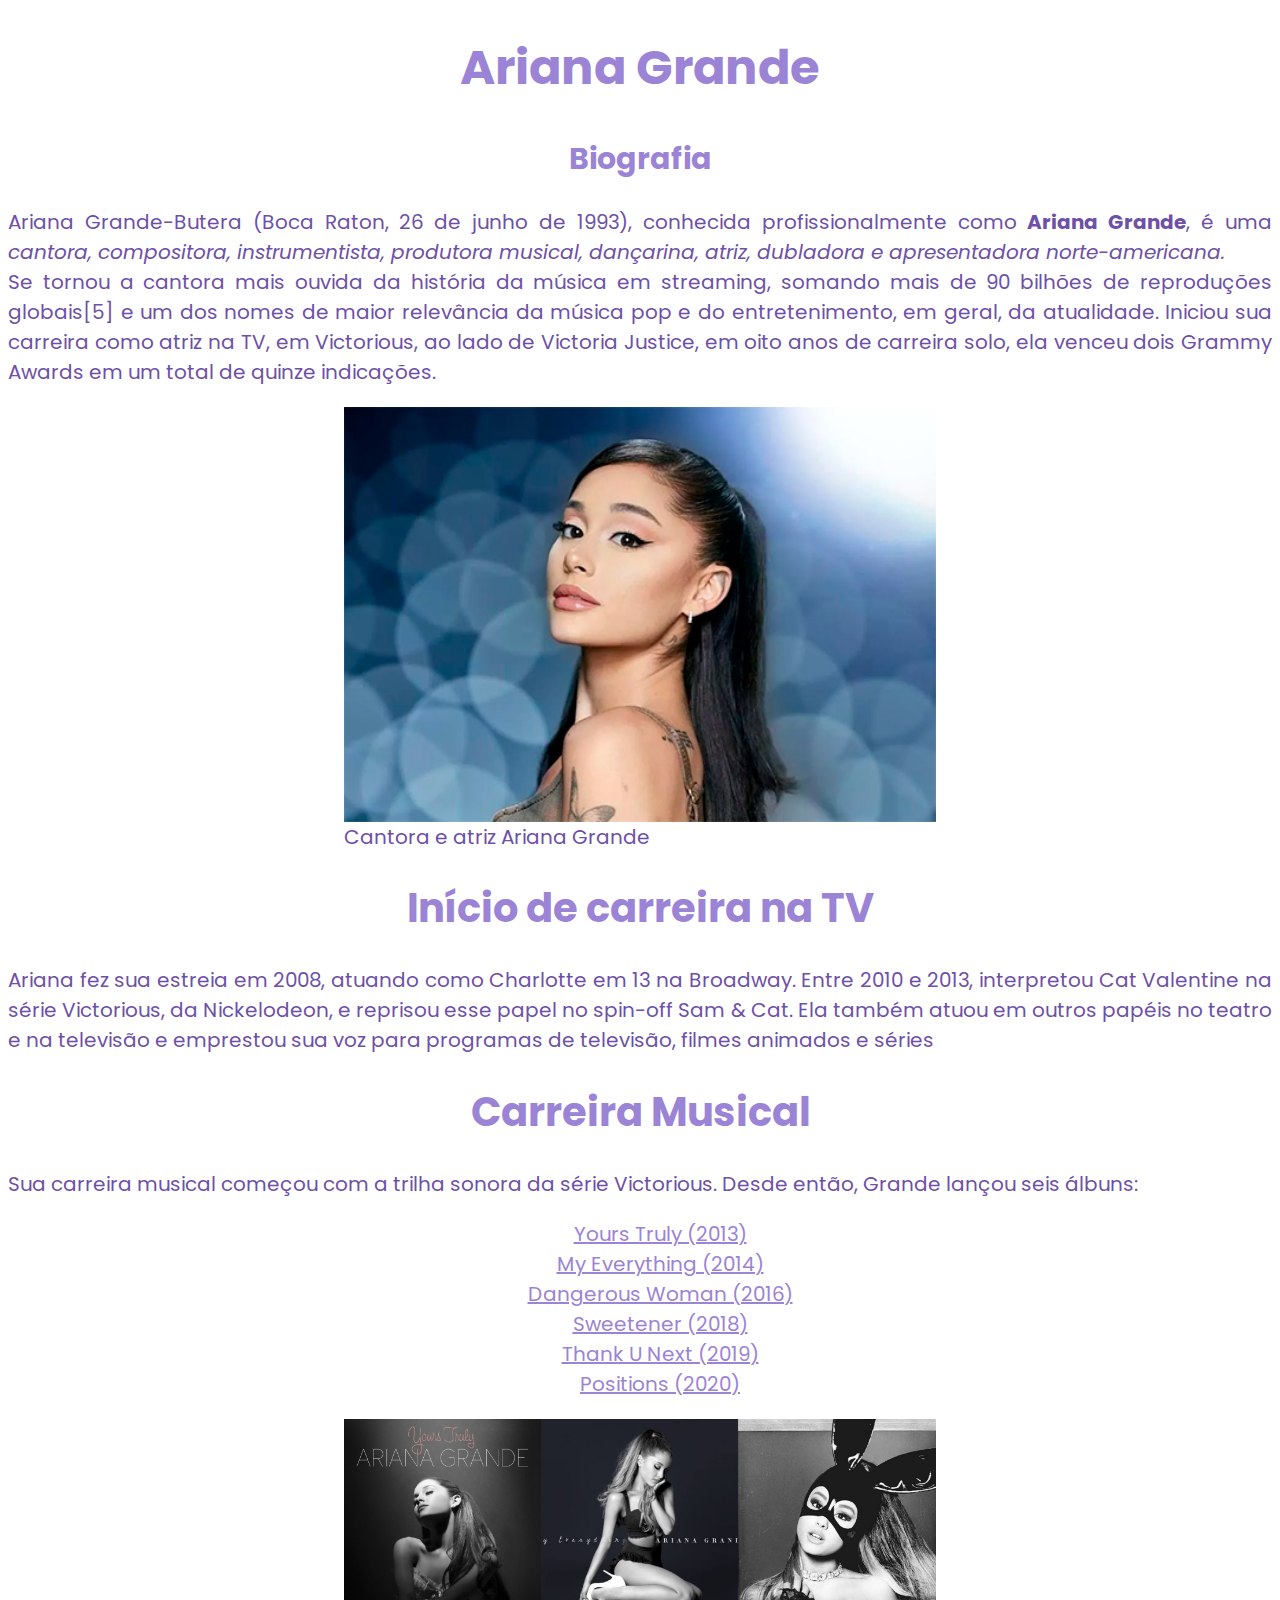
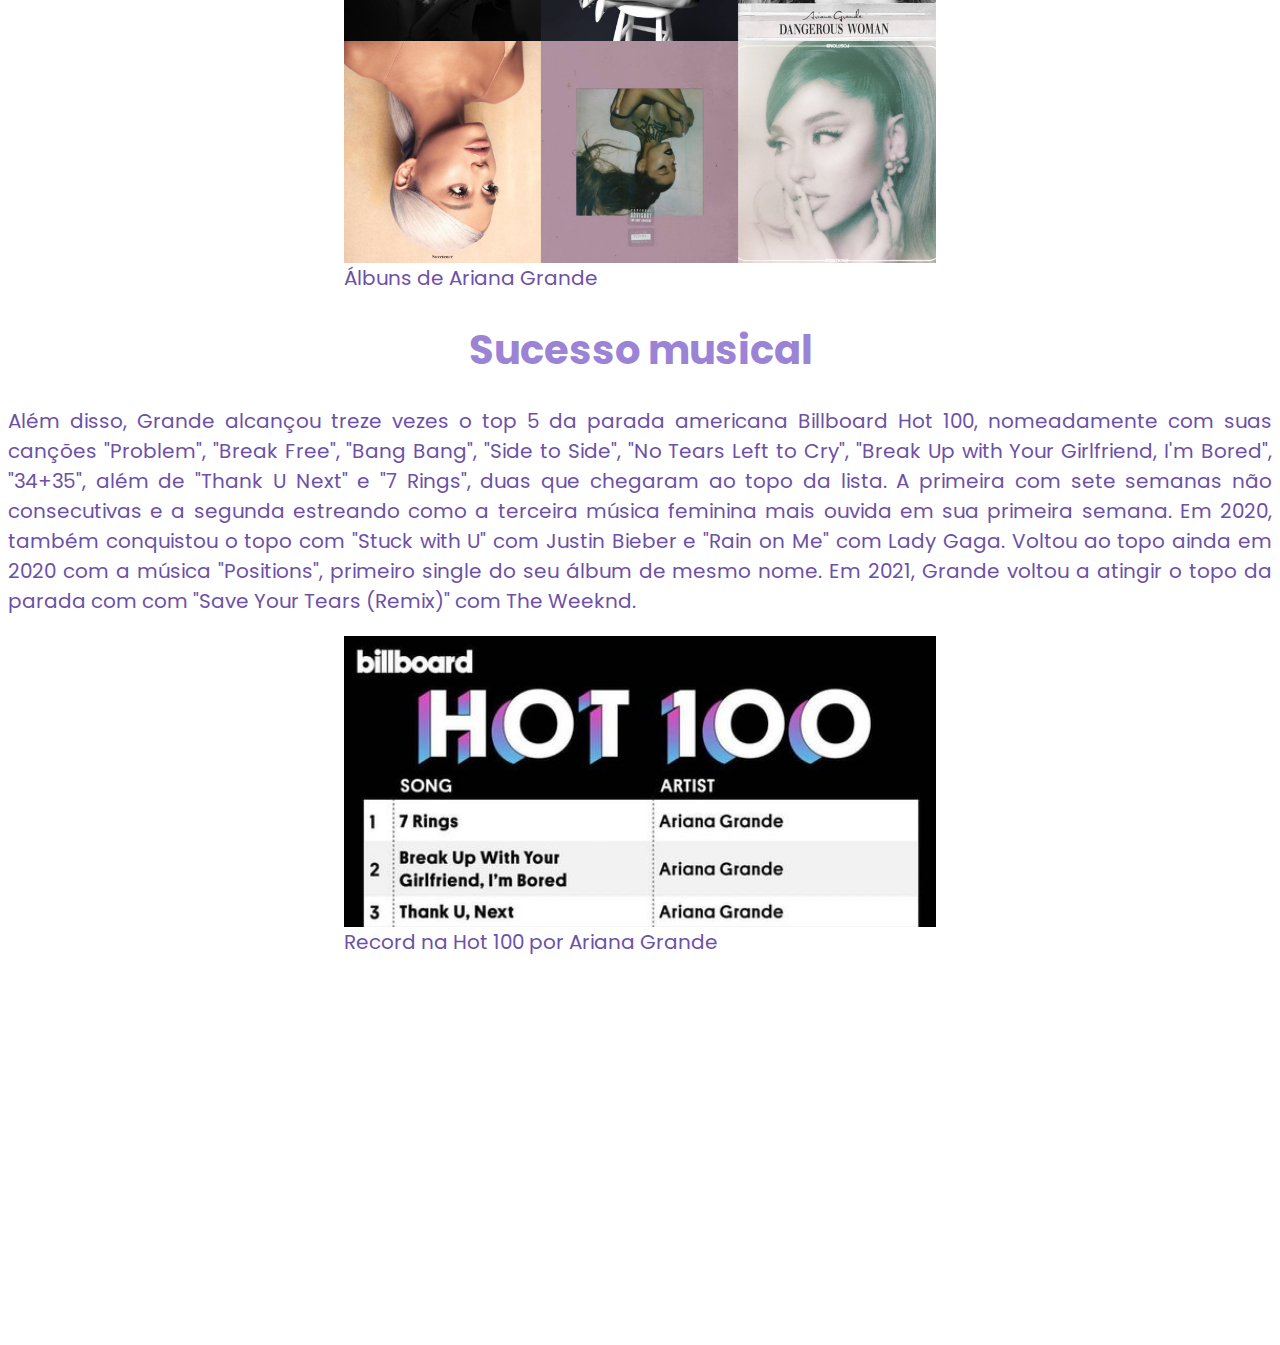
<file: index.html>
<!DOCTYPE html>
<html lang="en">
<head>
    <meta charset="UTF-8">
    <meta http-equiv="X-UA-Compatible" content="IE=edge">
    <meta name="viewport" content="width=device-width, initial-scale=1.0">
    <title>Site Teste AG</title>

<link href="stylesheet.css" rel="stylesheet" type "text/css" />
<link rel="preconnect" href="https://fonts.googleapis.com">
<link rel="preconnect" href="https://fonts.gstatic.com" crossorigin>
<link href="https://fonts.googleapis.com/css2?family=Poppins:wght@300&display=swap" rel="stylesheet">

</head>

<body>

<div>
</article>
<aside>
<section>

<div>
<h1 class="titulo-inicial">Ariana Grande</h1>
<h2>Biografia</h2>
</div>

<p>Ariana Grande-Butera (Boca Raton, 26 de junho de 1993), conhecida profissionalmente como <strong>Ariana Grande</strong>, é uma <em>cantora, compositora, instrumentista, produtora musical, dançarina, atriz, dubladora e apresentadora norte-americana.</em> <br/>Se tornou a cantora mais ouvida da história da música em streaming, somando mais de 90 bilhões de reproduções globais[5] e um dos nomes de maior relevância da música pop e do entretenimento, em geral, da atualidade. Iniciou sua carreira como atriz na TV, em Victorious, ao lado de Victoria Justice, em oito anos de carreira solo, ela venceu dois Grammy Awards em um total de quinze indicações.</p>
</section>

<figure>
<img src="ariana-grande-teste.png" width="500" alt="Cantora e atriz Ariana Grande" class="center"/>
<figcaption class="center">Cantora e atriz Ariana Grande</figcaption>
</figure>

<section>
<h1>Início de carreira na TV</h1>

<p> Ariana fez sua estreia em 2008, atuando como Charlotte em 13 na Broadway. Entre 2010 e 2013, interpretou Cat Valentine na série Victorious, da Nickelodeon, e reprisou esse papel no spin-off Sam & Cat. Ela também atuou em outros papéis no teatro e na televisão e emprestou sua voz para programas de televisão, filmes animados e séries</p>
</section>

<section>
<h1>Carreira Musical</h1>
<p>Sua carreira musical começou com a trilha sonora da série Victorious. Desde então, Grande lançou seis álbuns:

<ul>

<li><a href="site-teste-yours-truly.html" target=_blank>Yours Truly (2013) </a></li>
<li><a href="site-teste-my-everything.html" target=_blank>My Everything (2014)</a></li>
<li><a href="site-teste-dangerous-woman.html" target=_blank>Dangerous Woman (2016)</a></li>
<li><a href="site-teste-sweetener.html" target=_blank>Sweetener (2018)</a></li>
<li><a href="site-teste-thank-u-next.html" target=_blank>Thank U Next (2019)</a></li>
<li><a href="site-teste-positions.html" target=_blank>Positions (2020)</a></li>

</ul>
</p>

<figure>
<img src="albuns.jpg" width="500" alt="Álbuns de Ariana Grande" class="center"/>
<figcaption class="center">Álbuns de Ariana Grande</figcaption>
</figure>

</section>

<section>
<h1>Sucesso musical</h1>
<p>Além disso, Grande alcançou treze vezes o top 5 da parada americana Billboard Hot 100, nomeadamente com suas canções "Problem", "Break Free", "Bang Bang", "Side to Side", "No Tears Left to Cry", "Break Up with Your Girlfriend, I'm Bored", "34+35", além de "Thank U Next" e "7 Rings", duas que chegaram ao topo da lista. A primeira com sete semanas não consecutivas e a segunda estreando como a terceira música feminina mais ouvida em sua primeira semana. Em 2020, também conquistou o topo com "Stuck with U" com Justin Bieber e "Rain on Me" com Lady Gaga. Voltou ao topo ainda em 2020 com a música "Positions", primeiro single do seu álbum de mesmo nome. Em 2021, Grande voltou a atingir o topo da parada com com "Save Your Tears (Remix)" com The Weeknd.</p>
<figure>
<img src="ariana-hot-100.jpg" width "500px" alt="Record na Hot 100 por Ariana Grande" class="center"/>
<figcaption class="center">Record na Hot 100 por Ariana Grande</figcaption>
</figure>

<iframe style="border-radius:12px" src="https://open.spotify.com/embed/album/74vajFwEwXJ61OW1DKSPEa?utm_source=generator" width="100%" height="352" frameBorder="0" allowfullscreen="" allow="autoplay; clipboard-write; encrypted-media; fullscreen; picture-in-picture" loading="lazy"></iframe>

</section>
<aside>
</article>
</div>
   
</body>
</html>
</file>
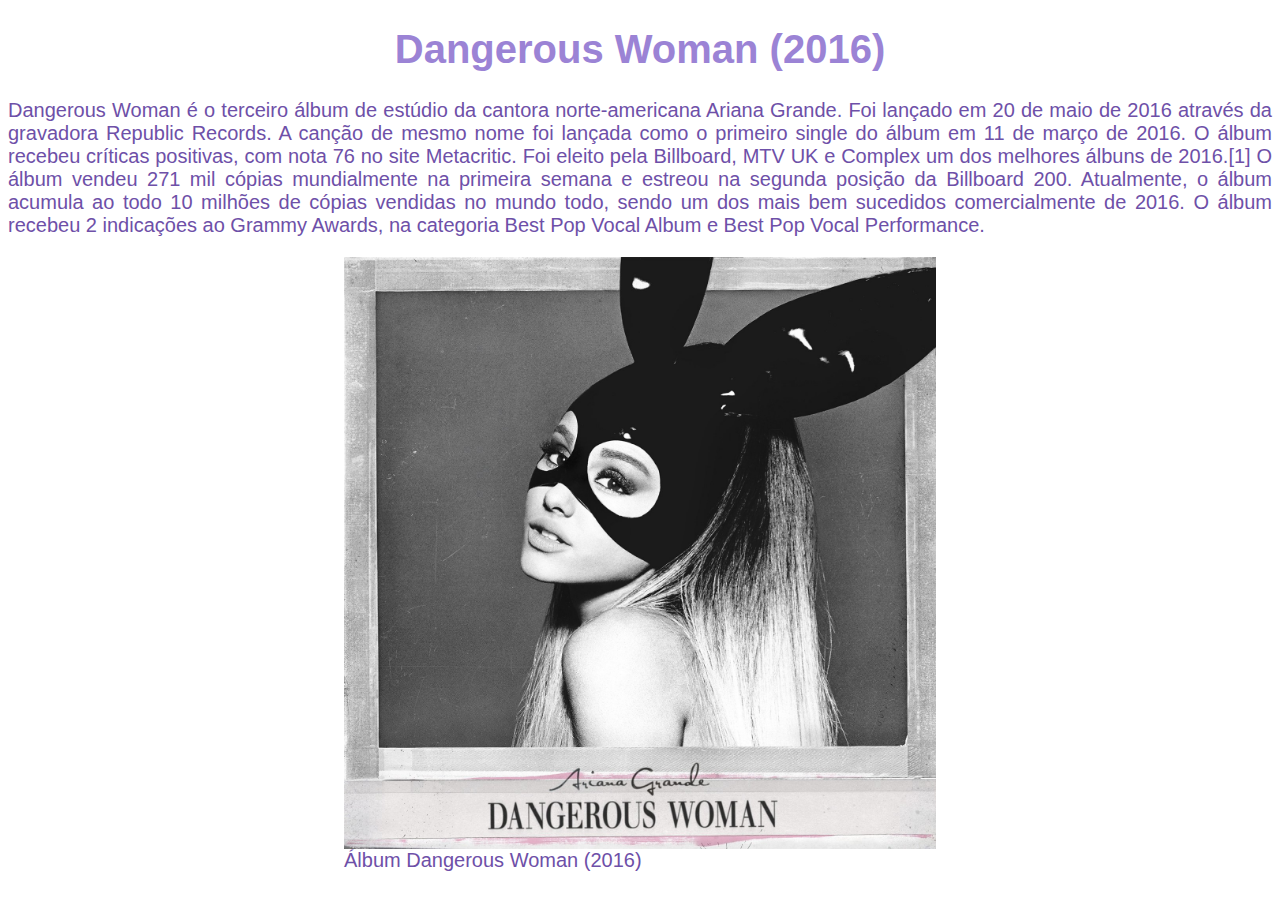
<file: site-teste-dangerous-woman.html>
<!DOCTYPE html>
<html lang="en">
<head>
    <meta charset="UTF-8">
    <meta http-equiv="X-UA-Compatible" content="IE=edge">
    <meta name="viewport" content="width=device-width, initial-scale=1.0">
    <title>Dangerous Woman</title>
<link href="stylesheet.css" rel="stylesheet" type "text/css" />
</head>
<body>
    
<h1>Dangerous Woman (2016)</h1>

<p>Dangerous Woman é o terceiro álbum de estúdio da cantora norte-americana Ariana Grande. Foi lançado em 20 de maio de 2016 através da gravadora Republic Records. A canção de mesmo nome foi lançada como o primeiro single do álbum em 11 de março de 2016. O álbum recebeu críticas positivas, com nota 76 no site Metacritic. Foi eleito pela Billboard, MTV UK e Complex um dos melhores álbuns de 2016.[1] O álbum vendeu 271 mil cópias mundialmente na primeira semana e estreou na segunda posição da Billboard 200. Atualmente, o álbum acumula ao todo 10 milhões de cópias vendidas no mundo todo, sendo um dos mais bem sucedidos comercialmente de 2016. O álbum recebeu 2 indicações ao Grammy Awards, na categoria Best Pop Vocal Album e Best Pop Vocal Performance.</p>

<figure>
<img src="dangerous-woman.jpg" width="500" alt="Álbum Dangerous Woman (2016)" class="center"/>
<figcaption class="center">Álbum Dangerous Woman (2016)</figcaption>
</figure>

</body>
</html>
</file>
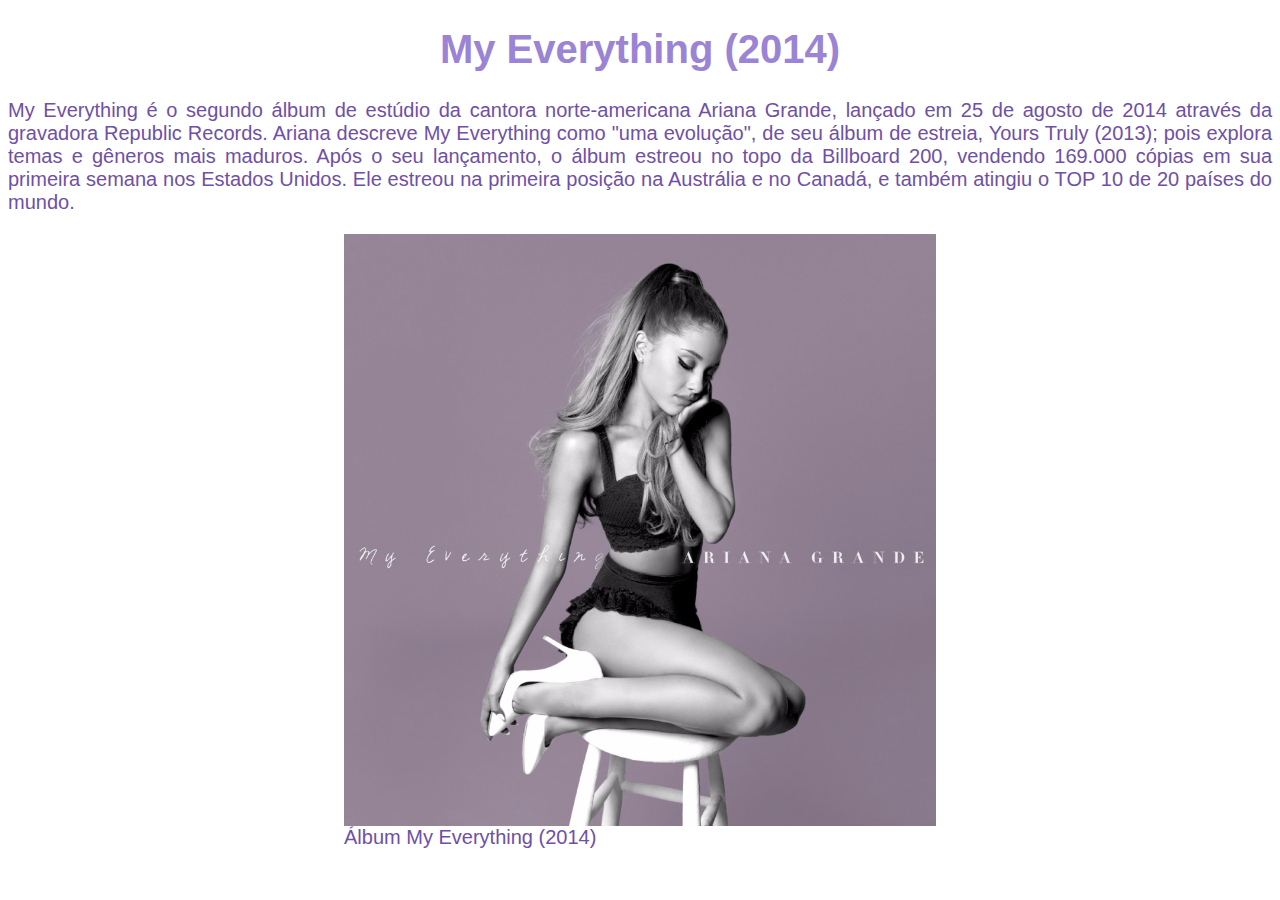
<file: site-teste-my-everything.html>
<!DOCTYPE html>
<html lang="en">
<head>
    <meta charset="UTF-8">
    <meta http-equiv="X-UA-Compatible" content="IE=edge">
    <meta name="viewport" content="width=device-width, initial-scale=1.0">
    <title>My Everything</title>
<link href="stylesheet.css" rel="stylesheet" type "text/css" />
</head>
<body>
    
<h1>My Everything (2014)</h1>

<p>My Everything é o segundo álbum de estúdio da cantora norte-americana Ariana Grande, lançado em 25 de agosto de 2014 através da gravadora Republic Records. Ariana descreve My Everything como "uma evolução", de seu álbum de estreia, Yours Truly (2013); pois explora temas e gêneros mais maduros. Após o seu lançamento, o álbum estreou no topo da Billboard 200, vendendo 169.000 cópias em sua primeira semana nos Estados Unidos. Ele estreou na primeira posição na Austrália e no Canadá, e também atingiu o TOP 10 de 20 países do mundo.</p>

<figure>
<img src="my-everything.png" width="500" alt="Álbum My Everything (2014)" class="center"/>
<figcaption class="center">Álbum My Everything (2014)</figcaption>
</figure>

</body>
</html>
</file>
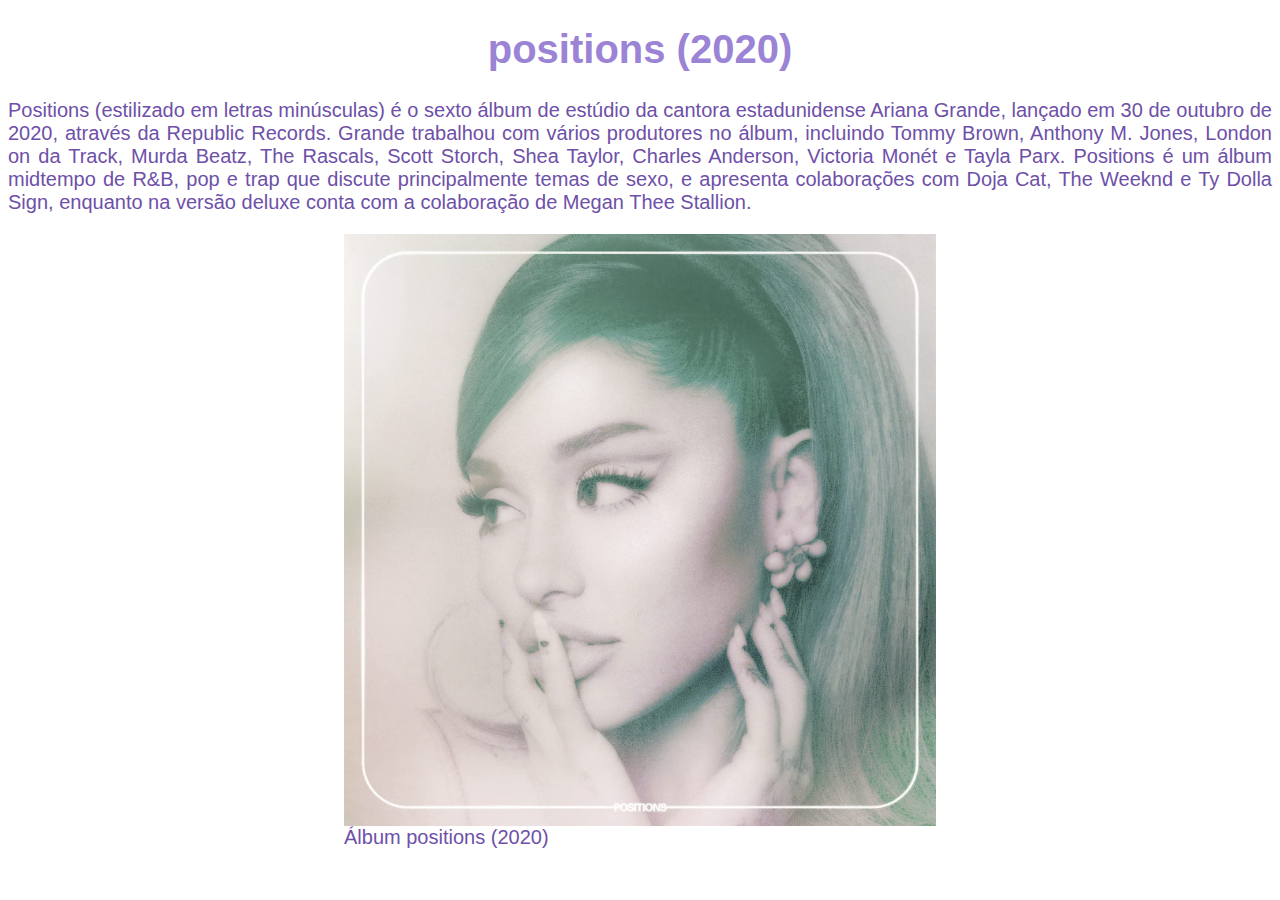
<file: site-teste-positions.html>
<!DOCTYPE html>
<html lang="en">
<head>
    <meta charset="UTF-8">
    <meta http-equiv="X-UA-Compatible" content="IE=edge">
    <meta name="viewport" content="width=device-width, initial-scale=1.0">
    <title>positions</title>
<link href="stylesheet.css" rel="stylesheet" type "text/css" />
</head>
<body>
    
<h1>positions (2020)</h1>

<p>Positions (estilizado em letras minúsculas) é o sexto álbum de estúdio da cantora estadunidense Ariana Grande, lançado em 30 de outubro de 2020, através da Republic Records. Grande trabalhou com vários produtores no álbum, incluindo Tommy Brown, Anthony M. Jones, London on da Track, Murda Beatz, The Rascals, Scott Storch, Shea Taylor, Charles Anderson, Victoria Monét e Tayla Parx. Positions é um álbum midtempo de R&B, pop e trap que discute principalmente temas de sexo, e apresenta colaborações com Doja Cat, The Weeknd e Ty Dolla Sign, enquanto na versão deluxe conta com a colaboração de Megan Thee Stallion.</p>

<figure>
<img src="positions.jpg" width="500" alt="Álbum positions (2020)" class="center"/>
<figcaption class="center">Álbum positions (2020)</figcaption>
</figure>

</body>
</html>
</file>
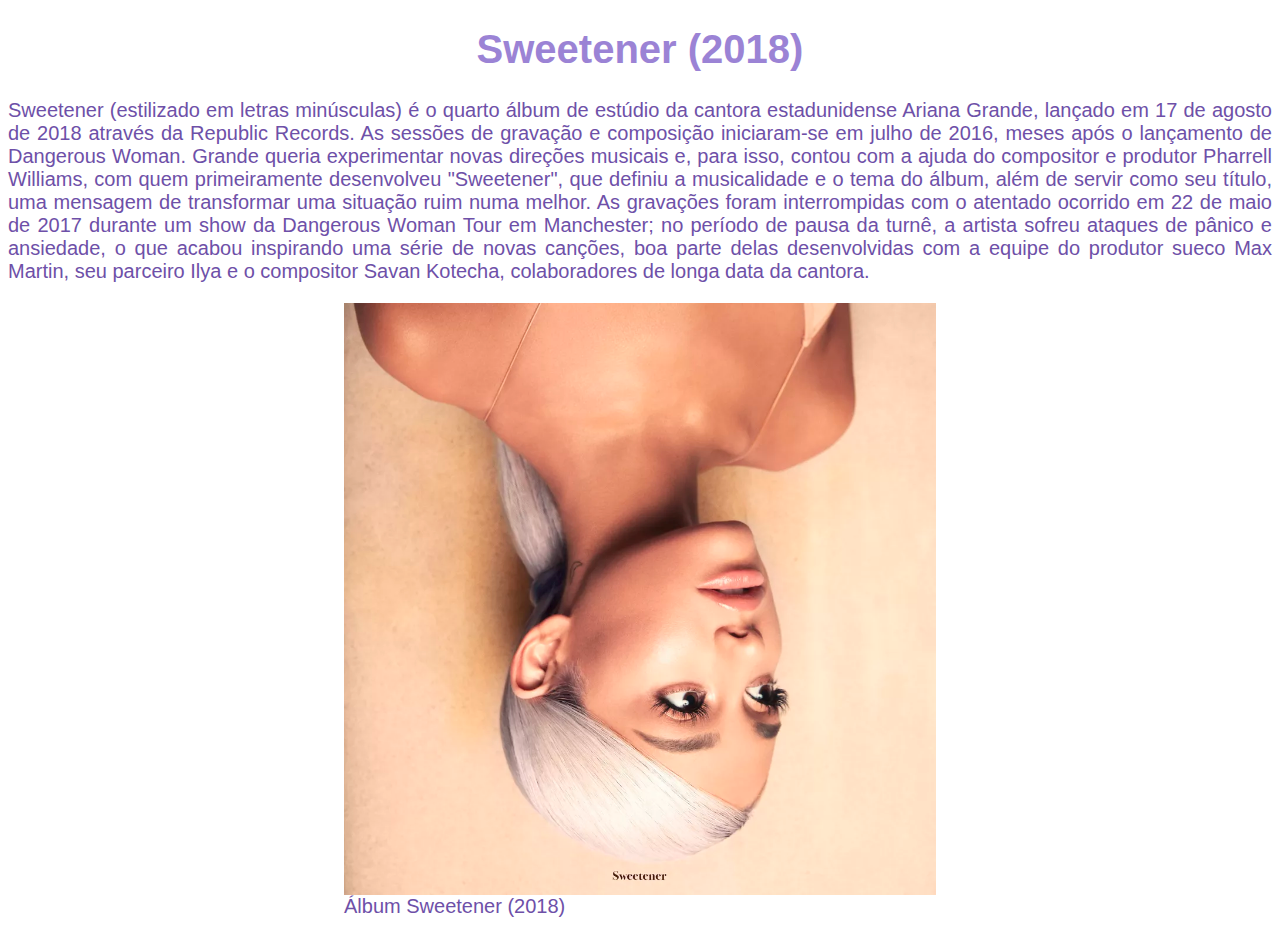
<file: site-teste-sweetener.html>
<!DOCTYPE html>
<html lang="en">
<head>
    <meta charset="UTF-8">
    <meta http-equiv="X-UA-Compatible" content="IE=edge">
    <meta name="viewport" content="width=device-width, initial-scale=1.0">
    <title>Sweetener</title>
<link href="stylesheet.css" rel="stylesheet" type "text/css" />
</head>
<body>
    
<h1>Sweetener (2018)</h1>

<p>Sweetener (estilizado em letras minúsculas) é o quarto álbum de estúdio da cantora estadunidense Ariana Grande, lançado em 17 de agosto de 2018 através da Republic Records. As sessões de gravação e composição iniciaram-se em julho de 2016, meses após o lançamento de Dangerous Woman. Grande queria experimentar novas direções musicais e, para isso, contou com a ajuda do compositor e produtor Pharrell Williams, com quem primeiramente desenvolveu "Sweetener", que definiu a musicalidade e o tema do álbum, além de servir como seu título, uma mensagem de transformar uma situação ruim numa melhor. As gravações foram interrompidas com o atentado ocorrido em 22 de maio de 2017 durante um show da Dangerous Woman Tour em Manchester; no período de pausa da turnê, a artista sofreu ataques de pânico e ansiedade, o que acabou inspirando uma série de novas canções, boa parte delas desenvolvidas com a equipe do produtor sueco Max Martin, seu parceiro Ilya e o compositor Savan Kotecha, colaboradores de longa data da cantora.</p>

<figure>
<img src="sweetener.png" width="500" alt="Álbum Sweetener (2018)" class="center"/>
<figcaption class="center">Álbum Sweetener (2018)</figcaption>
</figure>

</body>
</html>
</file>
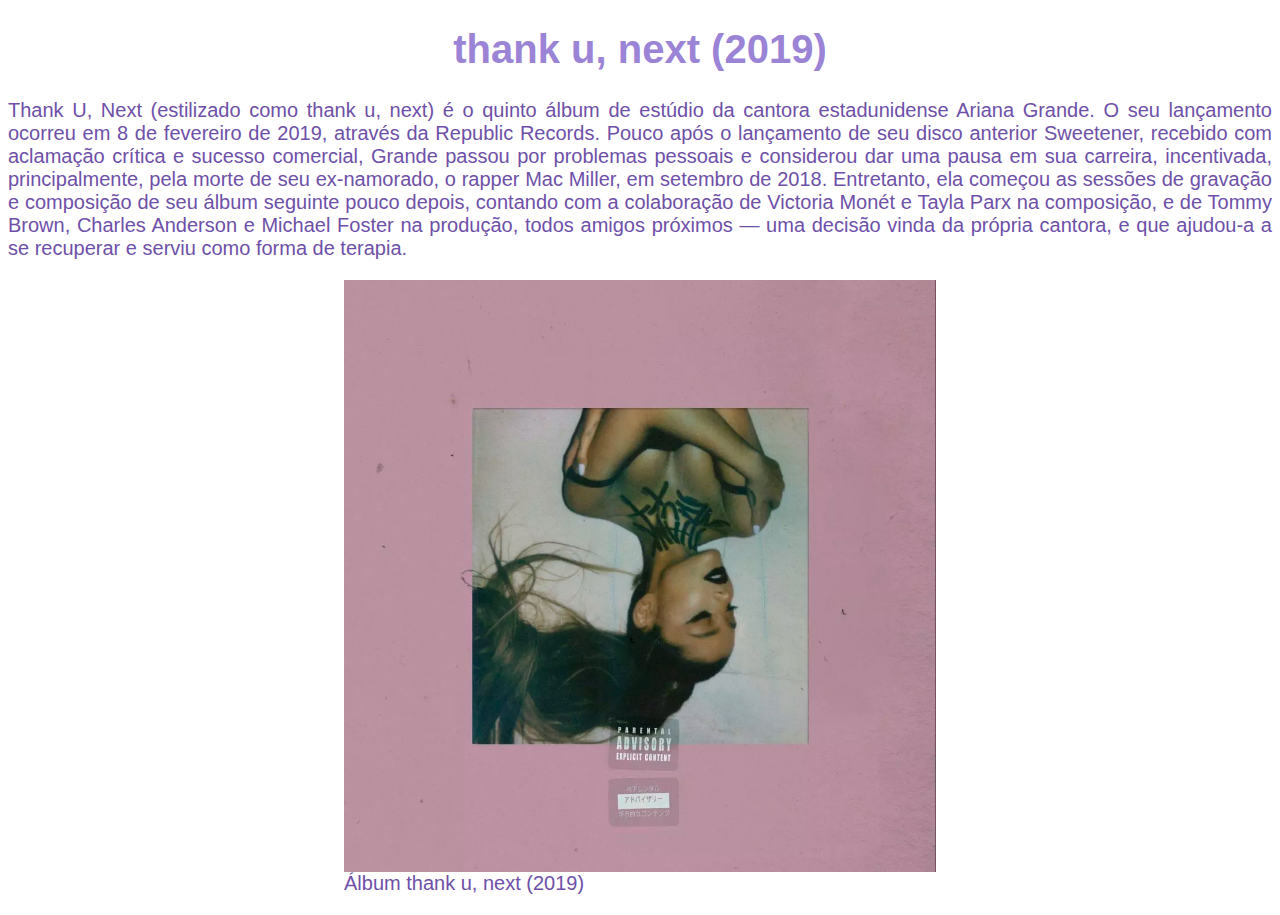
<file: site-teste-thank-u-next.html>
<!DOCTYPE html>
<html lang="en">
<head>
    <meta charset="UTF-8">
    <meta http-equiv="X-UA-Compatible" content="IE=edge">
    <meta name="viewport" content="width=device-width, initial-scale=1.0">
    <title>thank u, next</title>
<link href="stylesheet.css" rel="stylesheet" type "text/css" />
</head>
<body>
    
<h1>thank u, next (2019)</h1>

<p>Thank U, Next (estilizado como thank u, next) é o quinto álbum de estúdio da cantora estadunidense Ariana Grande. O seu lançamento ocorreu em 8 de fevereiro de 2019, através da Republic Records. Pouco após o lançamento de seu disco anterior Sweetener, recebido com aclamação crítica e sucesso comercial, Grande passou por problemas pessoais e considerou dar uma pausa em sua carreira, incentivada, principalmente, pela morte de seu ex-namorado, o rapper Mac Miller, em setembro de 2018. Entretanto, ela começou as sessões de gravação e composição de seu álbum seguinte pouco depois, contando com a colaboração de Victoria Monét e Tayla Parx na composição, e de Tommy Brown, Charles Anderson e Michael Foster na produção, todos amigos próximos — uma decisão vinda da própria cantora, e que ajudou-a a se recuperar e serviu como forma de terapia.</p>

<figure>
<img src="tun.png" width="500" alt="Álbum thank u, next (2019)" class="center"/>
<figcaption class="center">Álbum thank u, next (2019)</figcaption>
</figure>

</body>
</html>
</file>
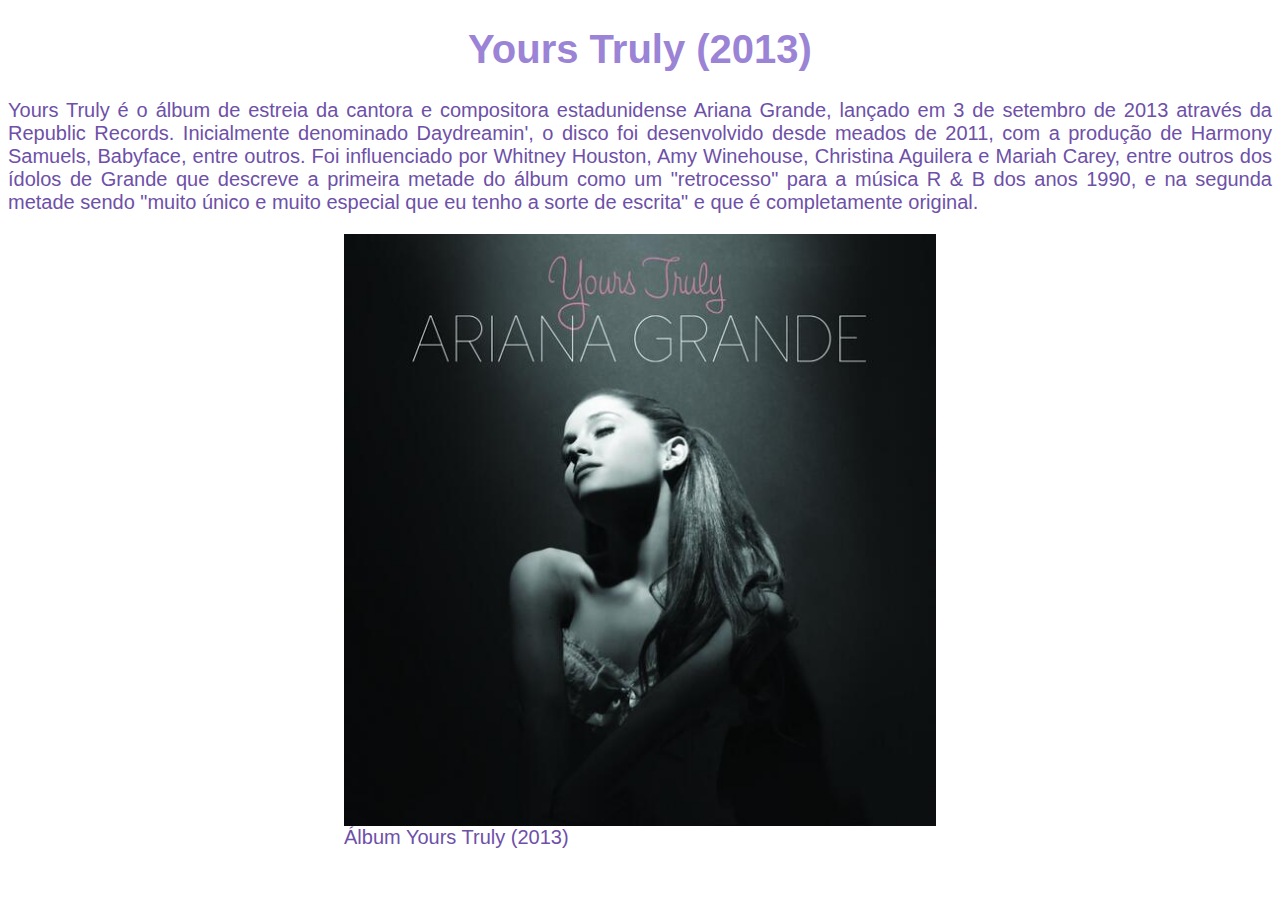
<file: site-teste-yours-truly.html>
<!DOCTYPE html>
<html lang="en">
<head>
    <meta charset="UTF-8">
    <meta http-equiv="X-UA-Compatible" content="IE=edge">
    <meta name="viewport" content="width=device-width, initial-scale=1.0">
    <title>Yours Truly</title>
<link href="stylesheet.css" rel="stylesheet" type "text/css" />
</head>
<body>
    
<h1>Yours Truly (2013)</h1>

<p>Yours Truly é o álbum de estreia da cantora e compositora estadunidense Ariana Grande, lançado em 3 de setembro de 2013 através da Republic Records. Inicialmente denominado Daydreamin', o disco foi desenvolvido desde meados de 2011, com a produção de Harmony Samuels, Babyface, entre outros. Foi influenciado por Whitney Houston, Amy Winehouse, Christina Aguilera e Mariah Carey, entre outros dos ídolos de Grande que descreve a primeira metade do álbum como um "retrocesso" para a música R & B dos anos 1990, e na segunda metade sendo "muito único e muito especial que eu tenho a sorte de escrita" e que é completamente original.</p>

<figure>
<img src="yours-truly.jpg" width="500" alt="Álbum Yours Truly (2013)" class="center"/>
<figcaption class="center">Álbum Yours Truly (2013)</figcaption>
</figure>

</body>
</html>
</file>
<file: stylesheet.css>
h1,h2{
text-align: center;
}
p{
text-align: justify;
}
h1,h2{
color:#9B83D5;
}
body{
color:#6E50A8;
font-size:20px;
font-family: 'Poppins', sans-serif;
background-color:#FFFFFF;
}
ul{
color:#6E50A8;
list-style-type:none;
text-align:center;
}
.titulo-inicial{
font-size:48px
}
.center {
  display: block;
  margin-left: auto;
  margin-right: auto;
  width: 50%;
}
a:link {
  color:#9B83D5;
}
a:visited {
  color:#6E50A8;
}
</file>
